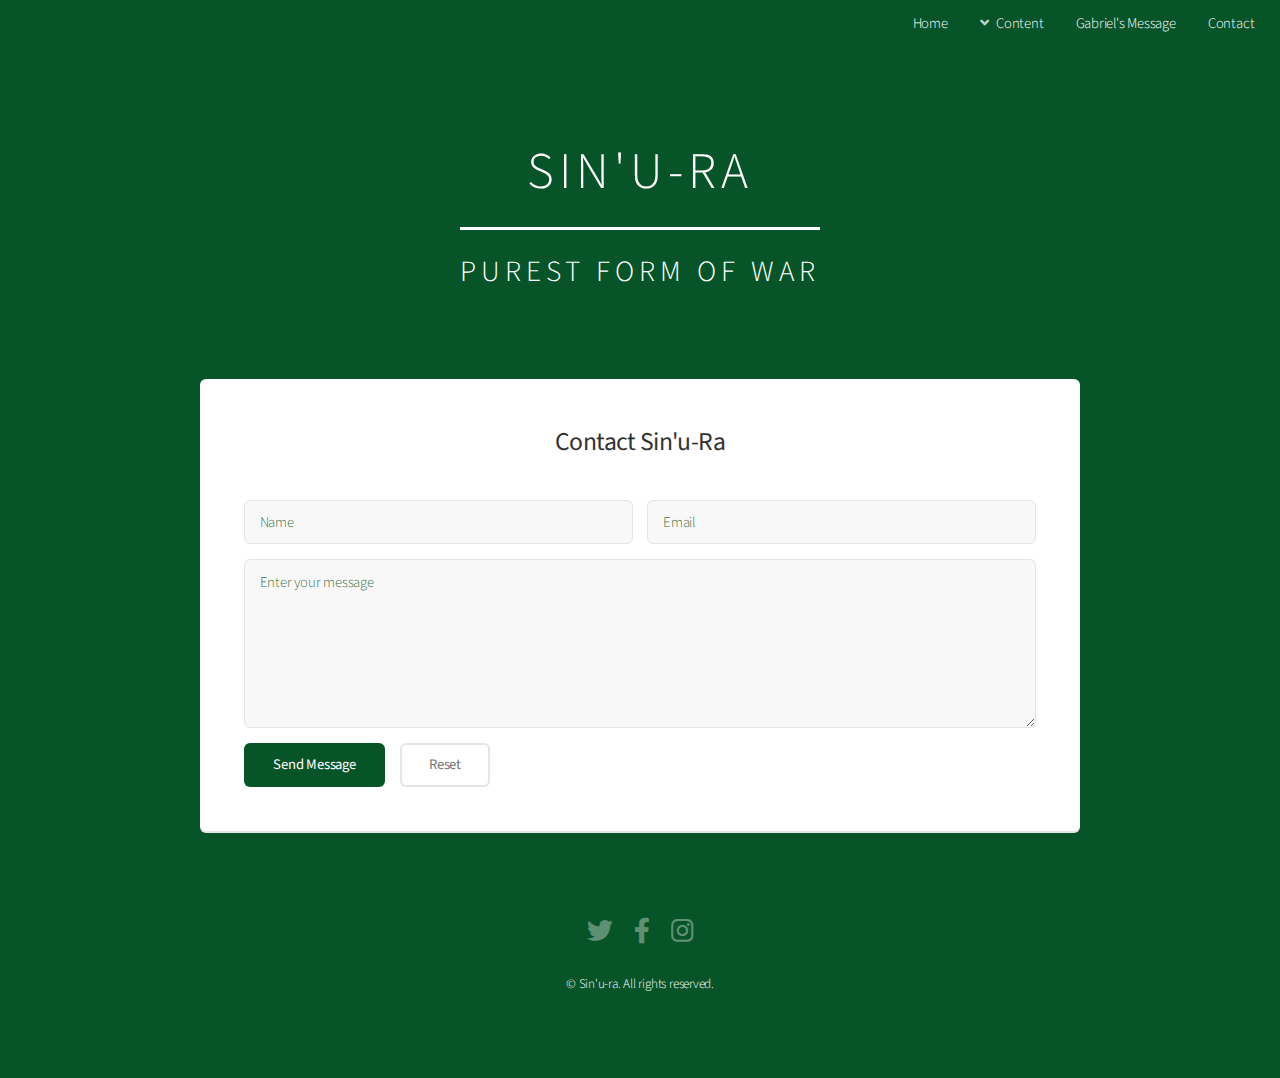
<file: contact.html>
<!DOCTYPE html>
<html lang="en">
  <head>
    <title>Sin'u-ra</title>
    <meta charset="utf-8" />
    <meta http-equiv="X-UA-Compatible" content="IE=edge" />
    <meta
      name="description"
      content="Learn more about Sin'U-Ra, the Rawest Form of the Modern Battlefield."
    />
    <meta
      name="keywords"
      content="Gabriel, Adler, Sin'U-Ra, hand-to-hand, combat, modern, battle, battlefield, training, testing, martial artist, strength, endurance, power, certification"
    />
    <meta
      name="viewport"
      content="width=device-width, initial-scale=1, user-scalable=no"
    />
    <link rel="stylesheet" href="assets/css/main.css" />
    <link rel="apple-touch-icon" sizes="180x180" href="/apple-touch-icon.png" />
    <link rel="icon" type="image/png" sizes="32x32" href="/favicon-32x32.png" />
    <link rel="icon" type="image/png" sizes="16x16" href="/favicon-16x16.png" />
    <link rel="manifest" href="/site.webmanifest" />
  </head>
  <body class="landing is-preload">
    <div id="page-wrapper">
      <!-- Header -->
      <header id="header" class="alt">
        <nav id="nav">
          <ul>
            <li><a href="https://www.sinura.info/index.html">Home</a></li>
            <li>
              <a href="#" class="icon solid fa-angle-down">Content</a>
              <ul>
                <li>
                  <a href="https://www.sinura.info/modern.html"
                    >Rawest Form of Modern Battlefield</a
                  >
                </li>
                <li>
                  <a href="https://www.sinura.info/battlefield.html"
                    >Battlefield Martial Artist</a
                  >
                </li>
                <li>
                  <a href="https://www.sinura.info/message.html#certification"
                    >TSAC-F Certification</a
                  >
                </li>
                <li>
                  <a href="https://www.sinura.info/message.html#testimonials"
                    >Testimonials</a
                  >
                </li>
                <li>
                  <a href="https://www.sinura.info/gallery.html">Gallery</a>
                </li>
              </ul>
            </li>
            <li>
              <a href="https://www.sinura.info/message.html"
                >Gabriel's Message</a
              >
            </li>
            <li><a href="https://www.sinura.info/contact.html">Contact</a></li>
          </ul>
        </nav>
      </header>

      <!-- Banner -->
      <section id="banner">
        <h2 class="brand">SIN'U-RA</h2>
        <p class="slogan">PUREST FORM OF WAR</p>
      </section>

      <!-- Main -->
      <section id="contact" class="container">
        <!-- Form -->
        <div class="row">
          <div class="col-12">
            <section class="box">
              <h3 class="formTitle"><strong>Contact Sin'u-Ra</strong></h3>
              <form name="Contact" method="post" data-netlify="true" action="#">
                <div class="row gtr-uniform gtr-50">
                  <div class="col-6 col-12-mobilep">
                    <input
                      type="text"
                      name="name"
                      id="name"
                      value=""
                      placeholder="Name"
                    />
                  </div>
                  <div class="col-6 col-12-mobilep">
                    <input
                      type="email"
                      name="email"
                      id="email"
                      value=""
                      placeholder="Email"
                    />
                  </div>
                  <div class="col-12">
                    <textarea
                      name="message"
                      id="messageText"
                      placeholder="Enter your message"
                      rows="6"
                    ></textarea>
                  </div>
                  <div class="col-12">
                    <ul class="actions">
                      <li><input type="submit" value="Send Message" /></li>
                      <li><input type="reset" value="Reset" class="alt" /></li>
                    </ul>
                  </div>
                </div>
              </form>
            </section>
          </div>
        </div>
      </section>

      <!-- Footer -->
      <footer id="footer">
        <ul class="icons">
          <li>
            <a
              href="#"
              class="icon brands fa-twitter"
              aria-label="Follow us on Twitter"
              ><span class="label">Twitter</span></a
            >
          </li>
          <li>
            <a
              href="#"
              class="icon brands fa-facebook-f"
              aria-label="Add us on Facebook"
              ><span class="label">Facebook</span></a
            >
          </li>
          <li>
            <a
              href="#"
              class="icon brands fa-instagram"
              aria-label="Follow us on Instagram"
              ><span class="label">Instagram</span></a
            >
          </li>
        </ul>
        <ul class="copyright">
          <li>&copy; Sin'u-ra. All rights reserved.</li>
        </ul>
      </footer>
    </div>

    <!-- Scripts -->
    <script src="assets/js/jquery.min.js"></script>
    <script src="assets/js/jquery.dropotron.min.js"></script>
    <script src="assets/js/jquery.scrollex.min.js"></script>
    <script src="assets/js/browser.min.js"></script>
    <script src="assets/js/breakpoints.min.js"></script>
    <script src="assets/js/util.js"></script>
    <script src="assets/js/main.js"></script>
  </body>
</html>
</file>
<file: assets/css/main.css>
@import url('fontawesome-all.min.css');
@import url('https://fonts.googleapis.com/css?family=Source+Sans+Pro:300,400,300italic,400italic');

html,
body,
div,
span,
applet,
object,
iframe,
h1,
h2,
h3,
h4,
h5,
h6,
p,
blockquote,
pre,
a,
abbr,
acronym,
address,
big,
cite,
code,
del,
dfn,
em,
img,
ins,
kbd,
q,
s,
samp,
small,
strike,
strong,
sub,
sup,
tt,
var,
b,
u,
i,
center,
dl,
dt,
dd,
ol,
ul,
li,
fieldset,
form,
label,
legend,
table,
caption,
tbody,
tfoot,
thead,
tr,
th,
td,
article,
aside,
canvas,
details,
embed,
figure,
figcaption,
footer,
header,
hgroup,
menu,
nav,
output,
ruby,
section,
summary,
time,
mark,
audio,
video {
  margin: 0;
  padding: 0;
  border: 0;
  font-size: 100%;
  font: inherit;
  vertical-align: baseline;
}

article,
aside,
details,
figcaption,
figure,
footer,
header,
hgroup,
menu,
nav,
section {
  display: block;
}

body {
  line-height: 1;
}

ol,
ul {
  list-style: none;
}

blockquote,
q {
  quotes: none;
}

blockquote:before,
blockquote:after,
q:before,
q:after {
  content: '';
  content: none;
}

table {
  border-collapse: collapse;
  border-spacing: 0;
}

body {
  -webkit-text-size-adjust: none;
}

mark {
  background-color: transparent;
  color: inherit;
}

input::-moz-focus-inner {
  border: 0;
  padding: 0;
}

input,
select,
textarea {
  -moz-appearance: none;
  -webkit-appearance: none;
  -ms-appearance: none;
  appearance: none;
}

/* Basic */

@-ms-viewport {
  width: device-width;
}

body {
  -ms-overflow-style: scrollbar;
}

@media screen and (max-width: 480px) {
  html,
  body {
    min-width: 320px;
  }
}

html {
  background-color: #085429;
  box-sizing: border-box;
}

*,
*:before,
*:after {
  box-sizing: inherit;
}

body {
  background: #f5f5f5;
}

body,
input,
select,
textarea {
  color: #777;
  font-family: 'Source Sans Pro', sans-serif;
  font-size: 16pt;
  font-weight: 300;
  line-height: 1.65em;
  letter-spacing: -0.015em;
}

a {
  -moz-transition: color 0.2s ease-in-out, border-bottom-color 0.2s ease-in-out;
  -webkit-transition: color 0.2s ease-in-out,
    border-bottom-color 0.2s ease-in-out;
  -ms-transition: color 0.2s ease-in-out, border-bottom-color 0.2s ease-in-out;
  transition: color 0.2s ease-in-out, border-bottom-color 0.2s ease-in-out;
  border-bottom: dotted 1px;
  color: #e89980;
  text-decoration: none;
}

a:hover {
  border-bottom-color: transparent;
}

strong,
b {
  color: #333;
  font-weight: 400;
}

em,
i {
  font-style: italic;
}

p {
  margin: 0 0 2em 0;
}

h1,
h2,
h3,
h4,
h5,
h6 {
  color: black;
  font-weight: 300;
  line-height: 1em;
  margin: 0 0 0.5em 0;
}

h1 a,
h2 a,
h3 a,
h4 a,
h5 a,
h6 a {
  color: inherit;
  text-decoration: none;
}

h2 {
  font-size: 2.25em;
  line-height: 1.5em;
  letter-spacing: -0.035em;
}

h3 {
  font-size: 1.75em;
  line-height: 1.5em;
  letter-spacing: -0.025em;
}

h4 {
  font-size: 1.1em;
  line-height: 1.5em;
  letter-spacing: 0;
}

h5 {
  font-size: 0.9em;
  line-height: 1.5em;
  letter-spacing: 0;
}

h6 {
  font-size: 0.7em;
  line-height: 1.5em;
  letter-spacing: 0;
}

sub {
  font-size: 0.8em;
  position: relative;
  top: 0.5em;
}

sup {
  font-size: 0.8em;
  position: relative;
  top: -0.5em;
}

hr {
  border: 0;
  border-bottom: solid 2px #e5e5e5;
  margin: 2em 0;
}

hr.major {
  margin: 3em 0;
}

blockquote {
  border-left: solid 4px #e5e5e5;
  font-style: italic;
  margin: 0 0 2em 0;
  padding: 0.5em 0 0.5em 2em;
}

pre {
  -webkit-overflow-scrolling: touch;
  background: #f8f8f8;
  border-radius: 6px;
  border: solid 1px #e5e5e5;
  font-family: monospace;
  font-size: 0.9em;
  line-height: 1.75em;
  margin: 0 0 2em 0;
  overflow-x: auto;
  padding: 1em 1.5em;
}

code {
  background: #f8f8f8;
  border-radius: 6px;
  border: solid 1px #e5e5e5;
  font-family: monospace;
  font-size: 0.9em;
  margin: 0 0.25em;
  padding: 0.25em 0.65em;
}

.align-left {
  text-align: left;
}

.align-center {
  text-align: center;
}

.align-right {
  text-align: right;
}

/* Row */

.row {
  display: flex;
  flex-wrap: wrap;
  box-sizing: border-box;
  align-items: stretch;
}

.row > * {
  box-sizing: border-box;
}

.row.gtr-uniform > * > :last-child {
  margin-bottom: 0;
}

.row.aln-left {
  justify-content: flex-start;
}

.row.aln-center {
  justify-content: center;
}

.row.aln-right {
  justify-content: flex-end;
}

.row.aln-top {
  align-items: flex-start;
}

.row.aln-middle {
  align-items: center;
}

.row.aln-bottom {
  align-items: flex-end;
}

.row > .imp {
  order: -1;
}

.row > .col-1 {
  width: 8.33333%;
}

.row > .off-1 {
  margin-left: 8.33333%;
}

.row > .col-2 {
  width: 16.66667%;
}

.row > .off-2 {
  margin-left: 16.66667%;
}

.row > .col-3 {
  width: 25%;
}

.row > .off-3 {
  margin-left: 25%;
}

.row > .col-4 {
  width: 33.33333%;
}

.row > .off-4 {
  margin-left: 33.33333%;
}

.row > .col-5 {
  width: 41.66667%;
}

.row > .off-5 {
  margin-left: 41.66667%;
}

.row > .col-6 {
  width: 50%;
}

.row > .off-6 {
  margin-left: 50%;
}

.row > .col-7 {
  width: 58.33333%;
}

.row > .off-7 {
  margin-left: 58.33333%;
}

.row > .col-8 {
  width: 66.66667%;
}

.row > .off-8 {
  margin-left: 66.66667%;
}

.row > .col-9 {
  width: 75%;
}

.row > .off-9 {
  margin-left: 75%;
}

.row > .col-10 {
  width: 83.33333%;
}

.row > .off-10 {
  margin-left: 83.33333%;
}

.row > .col-11 {
  width: 91.66667%;
}

.row > .off-11 {
  margin-left: 91.66667%;
}

.row > .col-12 {
  width: 100%;
}

.row > .off-12 {
  margin-left: 100%;
}

.row.gtr-0 {
  margin-top: 0;
  margin-left: 0em;
}

.row.gtr-0 > * {
  padding: 0 0 0 0em;
}

.row.gtr-0.gtr-uniform {
  margin-top: 0em;
}

.row.gtr-0.gtr-uniform > * {
  padding-top: 0em;
}

.row.gtr-25 {
  margin-top: 0;
  margin-left: -0.5em;
}

.row.gtr-25 > * {
  padding: 0 0 0 0.5em;
}

.row.gtr-25.gtr-uniform {
  margin-top: -0.5em;
}

.row.gtr-25.gtr-uniform > * {
  padding-top: 0.5em;
}

.row.gtr-50 {
  margin-top: 0;
  margin-left: -1em;
}

.row.gtr-50 > * {
  padding: 0 0 0 1em;
}

.row.gtr-50.gtr-uniform {
  margin-top: -1em;
}

.row.gtr-50.gtr-uniform > * {
  padding-top: 1em;
}

.row {
  margin-top: 0;
  margin-left: -2em;
}

.row > * {
  padding: 0 0 0 2em;
}

.row.gtr-uniform {
  margin-top: -2em;
}

.row.gtr-uniform > * {
  padding-top: 2em;
}

.row.gtr-150 {
  margin-top: 0;
  margin-left: -3em;
}

.row.gtr-150 > * {
  padding: 0 0 0 3em;
}

.row.gtr-150.gtr-uniform {
  margin-top: -3em;
}

.row.gtr-150.gtr-uniform > * {
  padding-top: 3em;
}

.row.gtr-200 {
  margin-top: 0;
  margin-left: -4em;
}

.row.gtr-200 > * {
  padding: 0 0 0 4em;
}

.row.gtr-200.gtr-uniform {
  margin-top: -4em;
}

.row.gtr-200.gtr-uniform > * {
  padding-top: 4em;
}

.videoInsert {
  max-width: 100%;
  min-height: 100%;
  width: auto;
  height: auto;
  padding: 0 3em;
  margin: -3em 0 0 0;
  background-size: cover;
  overflow: hidden;
}

@media screen and (max-width: 1680px) {
  .row {
    display: flex;
    flex-wrap: wrap;
    box-sizing: border-box;
    align-items: stretch;
  }

  .row > * {
    box-sizing: border-box;
  }

  .row.gtr-uniform > * > :last-child {
    margin-bottom: 0;
  }

  .row.aln-left {
    justify-content: flex-start;
  }

  .row.aln-center {
    justify-content: center;
  }

  .row.aln-right {
    justify-content: flex-end;
  }

  .row.aln-top {
    align-items: flex-start;
  }

  .row.aln-middle {
    align-items: center;
  }

  .row.aln-bottom {
    align-items: flex-end;
  }

  .row > .imp-wide {
    order: -1;
  }

  .row > .col-1-wide {
    width: 8.33333%;
  }

  .row > .off-1-wide {
    margin-left: 8.33333%;
  }

  .row > .col-2-wide {
    width: 16.66667%;
  }

  .row > .off-2-wide {
    margin-left: 16.66667%;
  }

  .row > .col-3-wide {
    width: 25%;
  }

  .row > .off-3-wide {
    margin-left: 25%;
  }

  .row > .col-4-wide {
    width: 33.33333%;
  }

  .row > .off-4-wide {
    margin-left: 33.33333%;
  }

  .row > .col-5-wide {
    width: 41.66667%;
  }

  .row > .off-5-wide {
    margin-left: 41.66667%;
  }

  .row > .col-6-wide {
    width: 50%;
  }

  .row > .off-6-wide {
    margin-left: 50%;
  }

  .row > .col-7-wide {
    width: 58.33333%;
  }

  .row > .off-7-wide {
    margin-left: 58.33333%;
  }

  .row > .col-8-wide {
    width: 66.66667%;
  }

  .row > .off-8-wide {
    margin-left: 66.66667%;
  }

  .row > .col-9-wide {
    width: 75%;
  }

  .row > .off-9-wide {
    margin-left: 75%;
  }

  .row > .col-10-wide {
    width: 83.33333%;
  }

  .row > .off-10-wide {
    margin-left: 83.33333%;
  }

  .row > .col-11-wide {
    width: 91.66667%;
  }

  .row > .off-11-wide {
    margin-left: 91.66667%;
  }

  .row > .col-12-wide {
    width: 100%;
  }

  .row > .off-12-wide {
    margin-left: 100%;
  }

  .row.gtr-0 {
    margin-top: 0;
    margin-left: 0em;
  }

  .row.gtr-0 > * {
    padding: 0 0 0 0em;
  }

  .row.gtr-0.gtr-uniform {
    margin-top: 0em;
  }

  .row.gtr-0.gtr-uniform > * {
    padding-top: 0em;
  }

  .row.gtr-25 {
    margin-top: 0;
    margin-left: -0.5em;
  }

  .row.gtr-25 > * {
    padding: 0 0 0 0.5em;
  }

  .row.gtr-25.gtr-uniform {
    margin-top: -0.5em;
  }

  .row.gtr-25.gtr-uniform > * {
    padding-top: 0.5em;
  }

  .row.gtr-50 {
    margin-top: 0;
    margin-left: -1em;
  }

  .row.gtr-50 > * {
    padding: 0 0 0 1em;
  }

  .row.gtr-50.gtr-uniform {
    margin-top: -1em;
  }

  .row.gtr-50.gtr-uniform > * {
    padding-top: 1em;
  }

  .row {
    margin-top: 0;
    margin-left: -2em;
  }

  .row > * {
    padding: 0 0 0 2em;
  }

  .row.gtr-uniform {
    margin-top: -2em;
  }

  .row.gtr-uniform > * {
    padding-top: 2em;
  }

  .row.gtr-150 {
    margin-top: 0;
    margin-left: -3em;
  }

  .row.gtr-150 > * {
    padding: 0 0 0 3em;
  }

  .row.gtr-150.gtr-uniform {
    margin-top: -3em;
  }

  .row.gtr-150.gtr-uniform > * {
    padding-top: 3em;
  }

  .row.gtr-200 {
    margin-top: 0;
    margin-left: -4em;
  }

  .row.gtr-200 > * {
    padding: 0 0 0 4em;
  }

  .row.gtr-200.gtr-uniform {
    margin-top: -4em;
  }

  .row.gtr-200.gtr-uniform > * {
    padding-top: 4em;
  }
}

@media screen and (max-width: 1280px) {
  .row {
    display: flex;
    flex-wrap: wrap;
    box-sizing: border-box;
    align-items: stretch;
  }

  .row > * {
    box-sizing: border-box;
  }

  .row.gtr-uniform > * > :last-child {
    margin-bottom: 0;
  }

  .row.aln-left {
    justify-content: flex-start;
  }

  .row.aln-center {
    justify-content: center;
  }

  .row.aln-right {
    justify-content: flex-end;
  }

  .row.aln-top {
    align-items: flex-start;
  }

  .row.aln-middle {
    align-items: center;
  }

  .row.aln-bottom {
    align-items: flex-end;
  }

  .row > .imp-normal {
    order: -1;
  }

  .row > .col-1-normal {
    width: 8.33333%;
  }

  .row > .off-1-normal {
    margin-left: 8.33333%;
  }

  .row > .col-2-normal {
    width: 16.66667%;
  }

  .row > .off-2-normal {
    margin-left: 16.66667%;
  }

  .row > .col-3-normal {
    width: 25%;
  }

  .row > .off-3-normal {
    margin-left: 25%;
  }

  .row > .col-4-normal {
    width: 33.33333%;
  }

  .row > .off-4-normal {
    margin-left: 33.33333%;
  }

  .row > .col-5-normal {
    width: 41.66667%;
  }

  .row > .off-5-normal {
    margin-left: 41.66667%;
  }

  .row > .col-6-normal {
    width: 50%;
  }

  .row > .off-6-normal {
    margin-left: 50%;
  }

  .row > .col-7-normal {
    width: 58.33333%;
  }

  .row > .off-7-normal {
    margin-left: 58.33333%;
  }

  .row > .col-8-normal {
    width: 66.66667%;
  }

  .row > .off-8-normal {
    margin-left: 66.66667%;
  }

  .row > .col-9-normal {
    width: 75%;
  }

  .row > .off-9-normal {
    margin-left: 75%;
  }

  .row > .col-10-normal {
    width: 83.33333%;
  }

  .row > .off-10-normal {
    margin-left: 83.33333%;
  }

  .row > .col-11-normal {
    width: 91.66667%;
  }

  .row > .off-11-normal {
    margin-left: 91.66667%;
  }

  .row > .col-12-normal {
    width: 100%;
  }

  .row > .off-12-normal {
    margin-left: 100%;
  }

  .row.gtr-0 {
    margin-top: 0;
    margin-left: 0em;
  }

  .row.gtr-0 > * {
    padding: 0 0 0 0em;
  }

  .row.gtr-0.gtr-uniform {
    margin-top: 0em;
  }

  .row.gtr-0.gtr-uniform > * {
    padding-top: 0em;
  }

  .row.gtr-25 {
    margin-top: 0;
    margin-left: -0.5em;
  }

  .row.gtr-25 > * {
    padding: 0 0 0 0.5em;
  }

  .row.gtr-25.gtr-uniform {
    margin-top: -0.5em;
  }

  .row.gtr-25.gtr-uniform > * {
    padding-top: 0.5em;
  }

  .row.gtr-50 {
    margin-top: 0;
    margin-left: -1em;
  }

  .row.gtr-50 > * {
    padding: 0 0 0 1em;
  }

  .row.gtr-50.gtr-uniform {
    margin-top: -1em;
  }

  .row.gtr-50.gtr-uniform > * {
    padding-top: 1em;
  }

  .row {
    margin-top: 0;
    margin-left: -2em;
  }

  .row > * {
    padding: 0 0 0 2em;
  }

  .row.gtr-uniform {
    margin-top: -2em;
  }

  .row.gtr-uniform > * {
    padding-top: 2em;
  }

  .row.gtr-150 {
    margin-top: 0;
    margin-left: -3em;
  }

  .row.gtr-150 > * {
    padding: 0 0 0 3em;
  }

  .row.gtr-150.gtr-uniform {
    margin-top: -3em;
  }

  .row.gtr-150.gtr-uniform > * {
    padding-top: 3em;
  }

  .row.gtr-200 {
    margin-top: 0;
    margin-left: -4em;
  }

  .row.gtr-200 > * {
    padding: 0 0 0 4em;
  }

  .row.gtr-200.gtr-uniform {
    margin-top: -4em;
  }

  .row.gtr-200.gtr-uniform > * {
    padding-top: 4em;
  }
}

@media screen and (max-width: 980px) {
  .row {
    display: flex;
    flex-wrap: wrap;
    box-sizing: border-box;
    align-items: stretch;
  }

  .row > * {
    box-sizing: border-box;
  }

  .row.gtr-uniform > * > :last-child {
    margin-bottom: 0;
  }

  .row.aln-left {
    justify-content: flex-start;
  }

  .row.aln-center {
    justify-content: center;
  }

  .row.aln-right {
    justify-content: flex-end;
  }

  .row.aln-top {
    align-items: flex-start;
  }

  .row.aln-middle {
    align-items: center;
  }

  .row.aln-bottom {
    align-items: flex-end;
  }

  .row > .imp-narrow {
    order: -1;
  }

  .row > .col-1-narrow {
    width: 8.33333%;
  }

  .row > .off-1-narrow {
    margin-left: 8.33333%;
  }

  .row > .col-2-narrow {
    width: 16.66667%;
  }

  .row > .off-2-narrow {
    margin-left: 16.66667%;
  }

  .row > .col-3-narrow {
    width: 25%;
  }

  .row > .off-3-narrow {
    margin-left: 25%;
  }

  .row > .col-4-narrow {
    width: 33.33333%;
  }

  .row > .off-4-narrow {
    margin-left: 33.33333%;
  }

  .row > .col-5-narrow {
    width: 41.66667%;
  }

  .row > .off-5-narrow {
    margin-left: 41.66667%;
  }

  .row > .col-6-narrow {
    width: 50%;
  }

  .row > .off-6-narrow {
    margin-left: 50%;
  }

  .row > .col-7-narrow {
    width: 58.33333%;
  }

  .row > .off-7-narrow {
    margin-left: 58.33333%;
  }

  .row > .col-8-narrow {
    width: 66.66667%;
  }

  .row > .off-8-narrow {
    margin-left: 66.66667%;
  }

  .row > .col-9-narrow {
    width: 75%;
  }

  .row > .off-9-narrow {
    margin-left: 75%;
  }

  .row > .col-10-narrow {
    width: 83.33333%;
  }

  .row > .off-10-narrow {
    margin-left: 83.33333%;
  }

  .row > .col-11-narrow {
    width: 91.66667%;
  }

  .row > .off-11-narrow {
    margin-left: 91.66667%;
  }

  .row > .col-12-narrow {
    width: 100%;
  }

  .row > .off-12-narrow {
    margin-left: 100%;
  }

  .row.gtr-0 {
    margin-top: 0;
    margin-left: 0em;
  }

  .row.gtr-0 > * {
    padding: 0 0 0 0em;
  }

  .row.gtr-0.gtr-uniform {
    margin-top: 0em;
  }

  .row.gtr-0.gtr-uniform > * {
    padding-top: 0em;
  }

  .row.gtr-25 {
    margin-top: 0;
    margin-left: -0.5em;
  }

  .row.gtr-25 > * {
    padding: 0 0 0 0.5em;
  }

  .row.gtr-25.gtr-uniform {
    margin-top: -0.5em;
  }

  .row.gtr-25.gtr-uniform > * {
    padding-top: 0.5em;
  }

  .row.gtr-50 {
    margin-top: 0;
    margin-left: -1em;
  }

  .row.gtr-50 > * {
    padding: 0 0 0 1em;
  }

  .row.gtr-50.gtr-uniform {
    margin-top: -1em;
  }

  .row.gtr-50.gtr-uniform > * {
    padding-top: 1em;
  }

  .row {
    margin-top: 0;
    margin-left: -2em;
  }

  .row > * {
    padding: 0 0 0 2em;
  }

  .row.gtr-uniform {
    margin-top: -2em;
  }

  .row.gtr-uniform > * {
    padding-top: 2em;
  }

  .row.gtr-150 {
    margin-top: 0;
    margin-left: -3em;
  }

  .row.gtr-150 > * {
    padding: 0 0 0 3em;
  }

  .row.gtr-150.gtr-uniform {
    margin-top: -3em;
  }

  .row.gtr-150.gtr-uniform > * {
    padding-top: 3em;
  }

  .row.gtr-200 {
    margin-top: 0;
    margin-left: -4em;
  }

  .row.gtr-200 > * {
    padding: 0 0 0 4em;
  }

  .row.gtr-200.gtr-uniform {
    margin-top: -4em;
  }

  .row.gtr-200.gtr-uniform > * {
    padding-top: 4em;
  }
}

@media screen and (max-width: 840px) {
  .row {
    display: flex;
    flex-wrap: wrap;
    box-sizing: border-box;
    align-items: stretch;
  }

  .row > * {
    box-sizing: border-box;
  }

  .row.gtr-uniform > * > :last-child {
    margin-bottom: 0;
  }

  .row.aln-left {
    justify-content: flex-start;
  }

  .row.aln-center {
    justify-content: center;
  }

  .row.aln-right {
    justify-content: flex-end;
  }

  .row.aln-top {
    align-items: flex-start;
  }

  .row.aln-middle {
    align-items: center;
  }

  .row.aln-bottom {
    align-items: flex-end;
  }

  .row > .imp-narrower {
    order: -1;
  }

  .row > .col-1-narrower {
    width: 8.33333%;
  }

  .row > .off-1-narrower {
    margin-left: 8.33333%;
  }

  .row > .col-2-narrower {
    width: 16.66667%;
  }

  .row > .off-2-narrower {
    margin-left: 16.66667%;
  }

  .row > .col-3-narrower {
    width: 25%;
  }

  .row > .off-3-narrower {
    margin-left: 25%;
  }

  .row > .col-4-narrower {
    width: 33.33333%;
  }

  .row > .off-4-narrower {
    margin-left: 33.33333%;
  }

  .row > .col-5-narrower {
    width: 41.66667%;
  }

  .row > .off-5-narrower {
    margin-left: 41.66667%;
  }

  .row > .col-6-narrower {
    width: 50%;
  }

  .row > .off-6-narrower {
    margin-left: 50%;
  }

  .row > .col-7-narrower {
    width: 58.33333%;
  }

  .row > .off-7-narrower {
    margin-left: 58.33333%;
  }

  .row > .col-8-narrower {
    width: 66.66667%;
  }

  .row > .off-8-narrower {
    margin-left: 66.66667%;
  }

  .row > .col-9-narrower {
    width: 75%;
  }

  .row > .off-9-narrower {
    margin-left: 75%;
  }

  .row > .col-10-narrower {
    width: 83.33333%;
  }

  .row > .off-10-narrower {
    margin-left: 83.33333%;
  }

  .row > .col-11-narrower {
    width: 91.66667%;
  }

  .row > .off-11-narrower {
    margin-left: 91.66667%;
  }

  .row > .col-12-narrower {
    width: 100%;
  }

  .row > .off-12-narrower {
    margin-left: 100%;
  }

  .row.gtr-0 {
    margin-top: 0;
    margin-left: 0em;
  }

  .row.gtr-0 > * {
    padding: 0 0 0 0em;
  }

  .row.gtr-0.gtr-uniform {
    margin-top: 0em;
  }

  .row.gtr-0.gtr-uniform > * {
    padding-top: 0em;
  }

  .row.gtr-25 {
    margin-top: 0;
    margin-left: -0.5em;
  }

  .row.gtr-25 > * {
    padding: 0 0 0 0.5em;
  }

  .row.gtr-25.gtr-uniform {
    margin-top: -0.5em;
  }

  .row.gtr-25.gtr-uniform > * {
    padding-top: 0.5em;
  }

  .row.gtr-50 {
    margin-top: 0;
    margin-left: -1em;
  }

  .row.gtr-50 > * {
    padding: 0 0 0 1em;
  }

  .row.gtr-50.gtr-uniform {
    margin-top: -1em;
  }

  .row.gtr-50.gtr-uniform > * {
    padding-top: 1em;
  }

  .row {
    margin-top: 0;
    margin-left: -2em;
  }

  .row > * {
    padding: 0 0 0 2em;
  }

  .row.gtr-uniform {
    margin-top: -2em;
  }

  .row.gtr-uniform > * {
    padding-top: 2em;
  }

  .row.gtr-150 {
    margin-top: 0;
    margin-left: -3em;
  }

  .row.gtr-150 > * {
    padding: 0 0 0 3em;
  }

  .row.gtr-150.gtr-uniform {
    margin-top: -3em;
  }

  .row.gtr-150.gtr-uniform > * {
    padding-top: 3em;
  }

  .row.gtr-200 {
    margin-top: 0;
    margin-left: -4em;
  }

  .row.gtr-200 > * {
    padding: 0 0 0 4em;
  }

  .row.gtr-200.gtr-uniform {
    margin-top: -4em;
  }

  .row.gtr-200.gtr-uniform > * {
    padding-top: 4em;
  }
}

@media screen and (max-width: 736px) {
  .videoInsert {
    padding: 0 2.5em;
  }

  .row {
    display: flex;
    flex-wrap: wrap;
    box-sizing: border-box;
    align-items: stretch;
  }

  .row > * {
    box-sizing: border-box;
  }

  .row.gtr-uniform > * > :last-child {
    margin-bottom: 0;
  }

  .row.aln-left {
    justify-content: flex-start;
  }

  .row.aln-center {
    justify-content: center;
  }

  .row.aln-right {
    justify-content: flex-end;
  }

  .row.aln-top {
    align-items: flex-start;
  }

  .row.aln-middle {
    align-items: center;
  }

  .row.aln-bottom {
    align-items: flex-end;
  }

  .row > .imp-mobile {
    order: -1;
  }

  .row > .col-1-mobile {
    width: 8.33333%;
  }

  .row > .off-1-mobile {
    margin-left: 8.33333%;
  }

  .row > .col-2-mobile {
    width: 16.66667%;
  }

  .row > .off-2-mobile {
    margin-left: 16.66667%;
  }

  .row > .col-3-mobile {
    width: 25%;
  }

  .row > .off-3-mobile {
    margin-left: 25%;
  }

  .row > .col-4-mobile {
    width: 33.33333%;
  }

  .row > .off-4-mobile {
    margin-left: 33.33333%;
  }

  .row > .col-5-mobile {
    width: 41.66667%;
  }

  .row > .off-5-mobile {
    margin-left: 41.66667%;
  }

  .row > .col-6-mobile {
    width: 50%;
  }

  .row > .off-6-mobile {
    margin-left: 50%;
  }

  .row > .col-7-mobile {
    width: 58.33333%;
  }

  .row > .off-7-mobile {
    margin-left: 58.33333%;
  }

  .row > .col-8-mobile {
    width: 66.66667%;
  }

  .row > .off-8-mobile {
    margin-left: 66.66667%;
  }

  .row > .col-9-mobile {
    width: 75%;
  }

  .row > .off-9-mobile {
    margin-left: 75%;
  }

  .row > .col-10-mobile {
    width: 83.33333%;
  }

  .row > .off-10-mobile {
    margin-left: 83.33333%;
  }

  .row > .col-11-mobile {
    width: 91.66667%;
  }

  .row > .off-11-mobile {
    margin-left: 91.66667%;
  }

  .row > .col-12-mobile {
    width: 100%;
  }

  .row > .off-12-mobile {
    margin-left: 100%;
  }

  .row.gtr-0 {
    margin-top: 0;
    margin-left: 0em;
  }

  .row.gtr-0 > * {
    padding: 0 0 0 0em;
  }

  .row.gtr-0.gtr-uniform {
    margin-top: 0em;
  }

  .row.gtr-0.gtr-uniform > * {
    padding-top: 0em;
  }

  .row.gtr-25 {
    margin-top: 0;
    margin-left: -0.5em;
  }

  .row.gtr-25 > * {
    padding: 0 0 0 0.5em;
  }

  .row.gtr-25.gtr-uniform {
    margin-top: -0.5em;
  }

  .row.gtr-25.gtr-uniform > * {
    padding-top: 0.5em;
  }

  .row.gtr-50 {
    margin-top: 0;
    margin-left: -1em;
  }

  .row.gtr-50 > * {
    padding: 0 0 0 1em;
  }

  .row.gtr-50.gtr-uniform {
    margin-top: -1em;
  }

  .row.gtr-50.gtr-uniform > * {
    padding-top: 1em;
  }

  .row {
    margin-top: 0;
    margin-left: -2em;
  }

  .row > * {
    padding: 0 0 0 2em;
  }

  .row.gtr-uniform {
    margin-top: -2em;
  }

  .row.gtr-uniform > * {
    padding-top: 2em;
  }

  .row.gtr-150 {
    margin-top: 0;
    margin-left: -3em;
  }

  .row.gtr-150 > * {
    padding: 0 0 0 3em;
  }

  .row.gtr-150.gtr-uniform {
    margin-top: -3em;
  }

  .row.gtr-150.gtr-uniform > * {
    padding-top: 3em;
  }

  .row.gtr-200 {
    margin-top: 0;
    margin-left: -4em;
  }

  .row.gtr-200 > * {
    padding: 0 0 0 4em;
  }

  .row.gtr-200.gtr-uniform {
    margin-top: -4em;
  }

  .row.gtr-200.gtr-uniform > * {
    padding-top: 4em;
  }
}

@media screen and (max-width: 480px) {
  .videoInsert {
    padding: 0 1.5em;
  }

  .row {
    display: flex;
    flex-wrap: wrap;
    box-sizing: border-box;
    align-items: stretch;
  }

  .row > * {
    box-sizing: border-box;
  }

  .row.gtr-uniform > * > :last-child {
    margin-bottom: 0;
  }

  .row.aln-left {
    justify-content: flex-start;
  }

  .row.aln-center {
    justify-content: center;
  }

  .row.aln-right {
    justify-content: flex-end;
  }

  .row.aln-top {
    align-items: flex-start;
  }

  .row.aln-middle {
    align-items: center;
  }

  .row.aln-bottom {
    align-items: flex-end;
  }

  .row > .imp-mobilep {
    order: -1;
  }

  .row > .col-1-mobilep {
    width: 8.33333%;
  }

  .row > .off-1-mobilep {
    margin-left: 8.33333%;
  }

  .row > .col-2-mobilep {
    width: 16.66667%;
  }

  .row > .off-2-mobilep {
    margin-left: 16.66667%;
  }

  .row > .col-3-mobilep {
    width: 25%;
  }

  .row > .off-3-mobilep {
    margin-left: 25%;
  }

  .row > .col-4-mobilep {
    width: 33.33333%;
  }

  .row > .off-4-mobilep {
    margin-left: 33.33333%;
  }

  .row > .col-5-mobilep {
    width: 41.66667%;
  }

  .row > .off-5-mobilep {
    margin-left: 41.66667%;
  }

  .row > .col-6-mobilep {
    width: 50%;
  }

  .row > .off-6-mobilep {
    margin-left: 50%;
  }

  .row > .col-7-mobilep {
    width: 58.33333%;
  }

  .row > .off-7-mobilep {
    margin-left: 58.33333%;
  }

  .row > .col-8-mobilep {
    width: 66.66667%;
  }

  .row > .off-8-mobilep {
    margin-left: 66.66667%;
  }

  .row > .col-9-mobilep {
    width: 75%;
  }

  .row > .off-9-mobilep {
    margin-left: 75%;
  }

  .row > .col-10-mobilep {
    width: 83.33333%;
  }

  .row > .off-10-mobilep {
    margin-left: 83.33333%;
  }

  .row > .col-11-mobilep {
    width: 91.66667%;
  }

  .row > .off-11-mobilep {
    margin-left: 91.66667%;
  }

  .row > .col-12-mobilep {
    width: 100%;
  }

  .row > .off-12-mobilep {
    margin-left: 100%;
  }

  .row.gtr-0 {
    margin-top: 0;
    margin-left: 0em;
  }

  .row.gtr-0 > * {
    padding: 0 0 0 0em;
  }

  .row.gtr-0.gtr-uniform {
    margin-top: 0em;
  }

  .row.gtr-0.gtr-uniform > * {
    padding-top: 0em;
  }

  .row.gtr-25 {
    margin-top: 0;
    margin-left: -0.5em;
  }

  .row.gtr-25 > * {
    padding: 0 0 0 0.5em;
  }

  .row.gtr-25.gtr-uniform {
    margin-top: -0.5em;
  }

  .row.gtr-25.gtr-uniform > * {
    padding-top: 0.5em;
  }

  .row.gtr-50 {
    margin-top: 0;
    margin-left: -1em;
  }

  .row.gtr-50 > * {
    padding: 0 0 0 1em;
  }

  .row.gtr-50.gtr-uniform {
    margin-top: -1em;
  }

  .row.gtr-50.gtr-uniform > * {
    padding-top: 1em;
  }

  .row {
    margin-top: 0;
    margin-left: -2em;
  }

  .row > * {
    padding: 0 0 0 2em;
  }

  .row.gtr-uniform {
    margin-top: -2em;
  }

  .row.gtr-uniform > * {
    padding-top: 2em;
  }

  .row.gtr-150 {
    margin-top: 0;
    margin-left: -3em;
  }

  .row.gtr-150 > * {
    padding: 0 0 0 3em;
  }

  .row.gtr-150.gtr-uniform {
    margin-top: -3em;
  }

  .row.gtr-150.gtr-uniform > * {
    padding-top: 3em;
  }

  .row.gtr-200 {
    margin-top: 0;
    margin-left: -4em;
  }

  .row.gtr-200 > * {
    padding: 0 0 0 4em;
  }

  .row.gtr-200.gtr-uniform {
    margin-top: -4em;
  }

  .row.gtr-200.gtr-uniform > * {
    padding-top: 4em;
  }
}

/* Container */

.container {
  margin: 0 auto;
  max-width: calc(100% - 5em);
  width: 60em;
}

.container.xsmall {
  width: 15em;
}

.container.small {
  width: 30em;
}

.container.medium {
  width: 45em;
}

.container.large {
  width: 75em;
}

.container.xlarge {
  width: 90em;
}

.container.max {
  width: 100%;
}

@media screen and (max-width: 840px) {
  .container {
    width: 100% !important;
  }
}

@media screen and (max-width: 736px) {
  .container {
    max-width: 100%;
  }
}

/* Section/Article */

section.special,
article.special {
  text-align: center;
}

header p {
  color: #999;
  position: relative;
  margin: 0 0 1.5em 0;
  font-style: italic;
}

header h2 + p {
  font-size: 1.1em;
  margin-top: -1em;
  line-height: 1.5em;
}

header h3 + p {
  font-size: 1.1em;
  margin-top: -0.85em;
  line-height: 1.5em;
}

header h4 + p,
header h5 + p,
header h6 + p {
  font-size: 1.1em;
  margin-top: -0.5em;
  line-height: 1.5em;
}

header.major {
  padding: 1em 0;
  text-align: center;
}

header.major h2 {
  margin: 0;
}

header.major p {
  display: inline-block;
  /* border-top: solid 2px #e5e5e5; */
  color: black;
  margin: 1.5em 0 0 0;
  /* padding: 1.5em 0 0 0; */
  font-style: normal;
  text-align: left;
}

/* Form */

form {
  margin: 0 0 2em 0;
}

label {
  color: #646464;
  display: block;
  font-size: 0.9em;
  font-weight: 300;
  margin: 0 0 1em 0;
}

input[type='text'],
input[type='password'],
input[type='email'],
select,
textarea {
  -moz-appearance: none;
  -webkit-appearance: none;
  -ms-appearance: none;
  appearance: none;
  background-color: #f8f8f8;
  border-radius: 6px;
  border: solid 1px #e5e5e5;
  color: inherit;
  display: block;
  outline: 0;
  padding: 0 1em;
  text-decoration: none;
  width: 100%;
}

input[type='text']:invalid,
input[type='password']:invalid,
input[type='email']:invalid,
select:invalid,
textarea:invalid {
  box-shadow: none;
}

input[type='text']:focus,
input[type='password']:focus,
input[type='email']:focus,
select:focus,
textarea:focus {
  border-color: #e89980;
  box-shadow: 0 0 0 2px #e89980;
}

select {
  background-image: url("data:image/svg+xml;charset=utf8,%3Csvg xmlns='http://www.w3.org/2000/svg' width='40' height='40' preserveAspectRatio='none' viewBox='0 0 40 40'%3E%3Cpath d='M9.4,12.3l10.4,10.4l10.4-10.4c0.2-0.2,0.5-0.4,0.9-0.4c0.3,0,0.6,0.1,0.9,0.4l3.3,3.3c0.2,0.2,0.4,0.5,0.4,0.9 c0,0.4-0.1,0.6-0.4,0.9L20.7,31.9c-0.2,0.2-0.5,0.4-0.9,0.4c-0.3,0-0.6-0.1-0.9-0.4L4.3,17.3c-0.2-0.2-0.4-0.5-0.4-0.9 c0-0.4,0.1-0.6,0.4-0.9l3.3-3.3c0.2-0.2,0.5-0.4,0.9-0.4S9.1,12.1,9.4,12.3z' fill='%23e5e5e5' /%3E%3C/svg%3E");
  background-size: 1.25em;
  background-repeat: no-repeat;
  background-position: calc(100% - 1em) center;
  height: 3em;
  padding-right: 3em;
  text-overflow: ellipsis;
}

select option {
  color: #777;
  background-color: #f5f5f5;
}

select:focus::-ms-value {
  background-color: transparent;
}

select::-ms-expand {
  display: none;
}

input[type='text'],
input[type='password'],
input[type='email'],
select {
  height: 3em;
}

textarea {
  padding: 0.75em 1em;
}

input[type='checkbox'],
input[type='radio'] {
  -moz-appearance: none;
  -webkit-appearance: none;
  -ms-appearance: none;
  appearance: none;
  display: block;
  float: left;
  margin-right: -2em;
  opacity: 0;
  width: 1em;
  z-index: -1;
}

input[type='checkbox'] + label,
input[type='radio'] + label {
  text-decoration: none;
  color: #777;
  cursor: pointer;
  display: inline-block;
  font-size: 1em;
  font-weight: 300;
  padding-left: 2.55em;
  padding-right: 0.75em;
  position: relative;
}

input[type='checkbox'] + label:before,
input[type='radio'] + label:before {
  -moz-osx-font-smoothing: grayscale;
  -webkit-font-smoothing: antialiased;
  display: inline-block;
  font-style: normal;
  font-variant: normal;
  text-rendering: auto;
  line-height: 1;
  text-transform: none !important;
  font-family: 'Font Awesome 5 Free';
  font-weight: 900;
}

input[type='checkbox'] + label:before,
input[type='radio'] + label:before {
  background: #f8f8f8;
  border-radius: 6px;
  border: solid 1px #e5e5e5;
  content: '';
  display: inline-block;
  font-size: 0.8em;
  height: 2.25em;
  left: 0;
  line-height: 2.25em;
  position: absolute;
  text-align: center;
  top: 0;
  width: 2.25em;
}

input[type='checkbox']:checked + label:before,
input[type='radio']:checked + label:before {
  background: #666;
  border-color: #666;
  color: #ffffff;
  content: '\f00c';
}

input[type='checkbox']:focus + label:before,
input[type='radio']:focus + label:before {
  border-color: #e89980;
  box-shadow: 0 0 0 1px #e89980;
}

input[type='checkbox'] + label:before {
  border-radius: 6px;
}

input[type='radio'] + label:before {
  border-radius: 100%;
}

::-webkit-input-placeholder {
  color: rgba(8, 84, 41, 0.85) !important;
  opacity: 1;
}

:-moz-placeholder {
  color: rgba(8, 84, 41, 0.85) !important;
  opacity: 1;
}

::-moz-placeholder {
  color: rgba(8, 84, 41, 0.85) !important;
  opacity: 1;
}

:-ms-input-placeholder {
  color: rgba(8, 84, 41, 0.85) !important;
  opacity: 1;
}

/* Box */

.box {
  background: #fff;
  border-radius: 6px;
  box-shadow: 0 2px 0 0 #e5e5e5;
  margin: 0 0 2em 0;
  padding: 3em;
}

.box > :last-child {
  margin-bottom: 0;
}

.box.alt {
  background: none !important;
  border-radius: 0 !important;
  box-shadow: none !important;
  margin: 0 0 2em 0;
  padding: 0 !important;
}

.box.features .features-row {
  border-top: solid 2px #e5e5e5;
  position: relative;
}

.box.features .features-row:after {
  clear: both;
  content: '';
  display: block;
}

.box.features .features-row section {
  float: left;
  padding: 3em;
  width: 50%;
}

.box.features .features-row section :last-child {
  margin-bottom: 0;
}

.box.features .features-row section:nth-child(2n) {
  padding-right: 0;
}

.box.features .features-row section:nth-child(2n):before {
  background: #e5e5e5;
  content: '';
  display: block;
  height: 100%;
  margin-left: -3em;
  position: absolute;
  top: 0;
  width: 2px;
}

.box.features .features-row section:nth-child(2n-1) {
  padding-left: 0;
}

.box.features .features-row:first-child {
  border-top: 0;
}

.box.features .features-row:first-child section {
  padding-top: 0;
}

.box.features .features-row:last-child {
  padding-bottom: 0;
}

.box.features .features-row:last-child section {
  padding-bottom: 0;
}

.box.special {
  color: black;
  text-align: center;
}

.box.special p {
  font-size: 1.1em;
  text-align: left;
}

.box.special div {
  display: inline-block;
  margin: 0 auto;
  padding: 2em 0 0 0;
}

.box.special div.domainsList {
  display: block;
  margin: 0 2em;
  padding: 1em 0 0 0;
}

.box.special ul li {
  font-size: 1.1em;
  text-align: left;
}

.programUL {
  margin-bottom: 0 !important;
  padding: 0 0 0 2.5em;
}

.box.special img {
  height: 500px;
  max-width: 100%;
  /* padding: 1em 0 0 0; */
  object-fit: cover;
  object-position: 50% 25%;
}

.box.special img.bottomCenter {
  height: auto;
  max-width: 100%;
  /* padding: 1em 0 0 0; */
  object-fit: cover;
  object-position: 50% 75%;
}

.box .image.featured {
  border-radius: 0;
  display: block;
  margin: 3em 0 3em -3em;
  position: relative;
  width: calc(100% + 6em);
}

.box .image.featured img {
  border-radius: 0;
  display: block;
  width: 100%;
}

.box .image.featured:first-child {
  border-radius: 6px 6px 0 0;
  margin-bottom: 3em;
  margin-top: -3em;
}

.box .image.featured:first-child img {
  border-radius: 6px 6px 0 0;
}

.box .image.featured:last-child {
  border-radius: 0 0 6px 6px;
  margin-bottom: -3em;
  margin-top: 3em;
}

.box .image.featured:last-child img {
  border-radius: 0 0 6px 6px;
}

/* Icon */

.icon {
  text-decoration: none;
  border-bottom: none;
  position: relative;
}

.icon:before {
  -moz-osx-font-smoothing: grayscale;
  -webkit-font-smoothing: antialiased;
  display: inline-block;
  font-style: normal;
  font-variant: normal;
  text-rendering: auto;
  line-height: 1;
  text-transform: none !important;
  font-family: 'Font Awesome 5 Free';
  font-weight: 400;
}

.icon > .label {
  display: none;
}

.icon:before {
  line-height: inherit;
}

.icon.solid:before {
  font-weight: 900;
}

.icon.brands:before {
  font-family: 'Font Awesome 5 Brands';
}

.icon.major {
  background: #666;
  border-radius: 100%;
  color: #ffffff;
  cursor: default;
  display: inline-block;
  height: 5.5em;
  line-height: 5.5em;
  margin: 0 0 2em 0;
  width: 5.5em;
}

.icon.major:before {
  font-size: 2.5em;
}

.icon.major.accent1 {
  background: #666;
  color: #ffffff;
}

.icon.major.accent2 {
  background: #e89980;
  color: #ffffff;
}

.icon.major.accent3 {
  background: #7fcdb8;
  color: #ffffff;
}

.icon.major.accent4 {
  background: #90b0ba;
  color: #ffffff;
}

.icon.major.accent5 {
  background: #e5cb95;
  color: #ffffff;
}

/* Image */

.fullPic {
  height: 100%;
  width: 100%;
}

.image {
  border-radius: 6px;
  border: 0;
  display: inline-block;
  position: relative;
}

.image img {
  border-radius: 6px;
  display: block;
}

.image.left {
  float: left;
  padding: 0 1.5em 1em 0;
  top: 0.25em;
}

.image.right {
  float: right;
  padding: 0 0 1em 1.5em;
  top: 0.25em;
}

.image.fit {
  display: block;
  margin: 0 0 2em 0;
  width: 100%;
}

.image.fit img {
  display: block;
  width: 100%;
}

/* List */

ol {
  list-style: decimal;
  margin: 0 0 2em 0;
  padding-left: 1.25em;
}

ol.orderedList {
  margin: 0 0 0 0;
}

ol li {
  padding-left: 0.25em;
}

ol.orderedList li {
  text-align: left;
}

ul {
  list-style: disc;
  margin: 0 0 2em 0;
  padding-left: 1em;
}

ul li {
  padding-left: 0.5em;
}

ul.alt {
  list-style: none;
  padding-left: 0;
}

ul.alt li {
  border-top: solid 1px #e5e5e5;
  padding: 0.5em 0;
}

ul.alt li:first-child {
  border-top: 0;
  padding-top: 0;
}

ul.icons {
  cursor: default;
  list-style: none;
  padding-left: 0;
}

ul.icons li {
  display: inline-block;
  padding: 0 1.25em 0 0;
}

ul.icons li:last-child {
  padding-right: 0;
}

ul.icons li .icon {
  color: inherit;
}

ul.icons li .icon:before {
  font-size: 1.75em;
}

dl {
  margin: 0 0 2em 0;
}

/* Actions */

ul.actions {
  display: -moz-flex;
  display: -webkit-flex;
  display: -ms-flex;
  display: flex;
  cursor: default;
  list-style: none;
  margin-left: -1em;
  padding-left: 0;
}

ul.actions li {
  padding: 0 0 0 1em;
  vertical-align: middle;
}

ul.actions.special {
  -moz-justify-content: center;
  -webkit-justify-content: center;
  -ms-justify-content: center;
  justify-content: center;
  width: 100%;
  margin-left: 0;
}

ul.actions.special li:first-child {
  padding-left: 0;
}

ul.actions.stacked {
  -moz-flex-direction: column;
  -webkit-flex-direction: column;
  -ms-flex-direction: column;
  flex-direction: column;
  margin-left: 0;
}

ul.actions.stacked li {
  padding: 1.3em 0 0 0;
}

ul.actions.stacked li:first-child {
  padding-top: 0;
}

ul.actions.fit {
  width: calc(100% + 1em);
}

ul.actions.fit li {
  -moz-flex-grow: 1;
  -webkit-flex-grow: 1;
  -ms-flex-grow: 1;
  flex-grow: 1;
  -moz-flex-shrink: 1;
  -webkit-flex-shrink: 1;
  -ms-flex-shrink: 1;
  flex-shrink: 1;
  width: 100%;
}

ul.actions.fit li > * {
  width: 100%;
}

ul.actions.fit.stacked {
  width: 100%;
}

@media screen and (max-width: 480px) {
  ul.actions:not(.fixed) {
    -moz-flex-direction: column;
    -webkit-flex-direction: column;
    -ms-flex-direction: column;
    flex-direction: column;
    margin-left: 0;
    width: 100% !important;
  }

  ul.actions:not(.fixed) li {
    -moz-flex-grow: 1;
    -webkit-flex-grow: 1;
    -ms-flex-grow: 1;
    flex-grow: 1;
    -moz-flex-shrink: 1;
    -webkit-flex-shrink: 1;
    -ms-flex-shrink: 1;
    flex-shrink: 1;
    padding: 1em 0 0 0;
    text-align: center;
    width: 100%;
  }

  ul.actions:not(.fixed) li > * {
    width: 100%;
  }

  ul.actions:not(.fixed) li:first-child {
    padding-top: 0;
  }

  ul.actions:not(.fixed) li input[type='submit'],
  ul.actions:not(.fixed) li input[type='reset'],
  ul.actions:not(.fixed) li input[type='button'],
  ul.actions:not(.fixed) li button,
  ul.actions:not(.fixed) li .button {
    width: 100%;
  }

  ul.actions:not(.fixed) li input[type='submit'].icon:before,
  ul.actions:not(.fixed) li input[type='reset'].icon:before,
  ul.actions:not(.fixed) li input[type='button'].icon:before,
  ul.actions:not(.fixed) li button.icon:before,
  ul.actions:not(.fixed) li .button.icon:before {
    margin-left: -0.5em;
  }
}

/* Table */

.table-wrapper {
  -webkit-overflow-scrolling: touch;
  overflow-x: auto;
}

table {
  margin: 0 0 2em 0;
  width: 100%;
}

table tbody tr {
  border: solid 1px #e5e5e5;
  border-left: 0;
  border-right: 0;
}

table tbody tr:nth-child(2n + 1) {
  background-color: #f8f8f8;
}

table td {
  padding: 0.75em 0.75em;
}

table th {
  color: #646464;
  font-size: 0.9em;
  font-weight: 300;
  padding: 0 0.75em 0.75em 0.75em;
  text-align: left;
}

table thead {
  border-bottom: solid 2px #e5e5e5;
}

table tfoot {
  border-top: solid 2px #e5e5e5;
}

table.alt {
  border-collapse: separate;
}

table.alt tbody tr td {
  border: solid 1px #e5e5e5;
  border-left-width: 0;
  border-top-width: 0;
}

table.alt tbody tr td:first-child {
  border-left-width: 1px;
}

table.alt tbody tr:first-child td {
  border-top-width: 1px;
}

table.alt thead {
  border-bottom: 0;
}

table.alt tfoot {
  border-top: 0;
}

/* Button */

input[type='submit'],
input[type='reset'],
input[type='button'],
.button {
  -moz-appearance: none;
  -webkit-appearance: none;
  -ms-appearance: none;
  appearance: none;
  -moz-transition: background-color 0.2s ease-in-out, color 0.2s ease-in-out;
  -webkit-transition: background-color 0.2s ease-in-out, color 0.2s ease-in-out;
  -ms-transition: background-color 0.2s ease-in-out, color 0.2s ease-in-out;
  transition: background-color 0.2s ease-in-out, color 0.2s ease-in-out;
  background-color: #085429;
  border-radius: 6px;
  border: 0;
  color: #ffffff;
  cursor: pointer;
  display: inline-block;
  font-weight: 400;
  height: 3em;
  line-height: 3em;
  padding: 0 2em;
  text-align: center;
  text-decoration: none;
  white-space: nowrap;
}

input[type='submit']:hover,
input[type='reset']:hover,
input[type='button']:hover,
.button:hover {
  background-color: rgba(8, 84, 41, 0.85);
}

input[type='submit']:active,
input[type='reset']:active,
input[type='button']:active,
.button:active {
  background-color: #595959;
}

input[type='submit'].icon,
input[type='reset'].icon,
input[type='button'].icon,
.button.icon {
  padding-left: 1.35em;
}

input[type='submit'].icon:before,
input[type='reset'].icon:before,
input[type='button'].icon:before,
.button.icon:before {
  margin-right: 0.5em;
}

input[type='submit'].fit,
input[type='reset'].fit,
input[type='button'].fit,
.button.fit {
  width: 100%;
}

input[type='submit'].small,
input[type='reset'].small,
input[type='button'].small,
.button.small {
  font-size: 0.8em;
  height: 2.7em;
  line-height: 2.7em;
}

input[type='submit'].large,
input[type='reset'].large,
input[type='button'].large,
.button.large {
  font-size: 1.25em;
  height: 2.7em;
  line-height: 2.7em;
}

input[type='submit'].alt,
input[type='reset'].alt,
input[type='button'].alt,
.button.alt {
  background-color: transparent;
  box-shadow: inset 0 0 0 2px #e5e5e5;
  color: #777;
}

input[type='submit'].alt:hover,
input[type='reset'].alt:hover,
input[type='button'].alt:hover,
.button.alt:hover {
  background-color: #f8f8f8;
}

input[type='submit'].alt:active,
input[type='reset'].alt:active,
input[type='button'].alt:active,
.button.alt:active {
  background-color: #f0f0f0;
}

input[type='submit'].alt.icon:before,
input[type='reset'].alt.icon:before,
input[type='button'].alt.icon:before,
.button.alt.icon:before {
  color: #999;
}

input[type='submit'].primary,
input[type='reset'].primary,
input[type='button'].primary,
.button.primary {
  background-color: #e89980;
  color: #ffffff !important;
}

input[type='submit'].primary:hover,
input[type='reset'].primary:hover,
input[type='button'].primary:hover,
.button.primary:hover {
  background-color: #ecaa96;
}

input[type='submit'].primary:active,
input[type='reset'].primary:active,
input[type='button'].primary:active,
.button.primary:active {
  background-color: #e4886a;
}

input[type='submit'].disabled,
input[type='submit']:disabled,
input[type='reset'].disabled,
input[type='reset']:disabled,
input[type='button'].disabled,
input[type='button']:disabled,
.button.disabled,
.button:disabled {
  background-color: #777 !important;
  box-shadow: inset 0 -0.15em 0 0 rgba(0, 0, 0, 0.15);
  color: #f5f5f5 !important;
  cursor: default;
  opacity: 0.25;
}

/* Header */

#page-wrapper {
  background-color: rgba(8, 84, 41, 1);
  padding-top: 3em;
}

body.landing #page-wrapper {
  padding-top: 0;
}

@-moz-keyframes reveal-header {
  0% {
    top: -5em;
  }

  100% {
    top: 0;
  }
}

@-webkit-keyframes reveal-header {
  0% {
    top: -5em;
  }

  100% {
    top: 0;
  }
}

@-ms-keyframes reveal-header {
  0% {
    top: -5em;
  }

  100% {
    top: 0;
  }
}

@keyframes reveal-header {
  0% {
    top: -5em;
  }

  100% {
    top: 0;
  }
}

#header {
  background: #444;
  color: #bbb;
  cursor: default;
  height: 3.25em;
  left: 0;
  line-height: 3.25em;
  position: fixed;
  top: 0;
  width: 100%;
  z-index: 10000;
}

#header h1 {
  color: inherit;
  height: inherit;
  left: 1.25em;
  line-height: inherit;
  margin: 0;
  padding: 0;
  position: absolute;
  top: 0;
}

#header h1 a {
  color: #fff;
  font-weight: 400;
  border: 0;
}

#header nav {
  height: inherit;
  line-height: inherit;
  position: absolute;
  right: 0.75em;
  top: 0;
  vertical-align: middle;
}

#header nav > ul {
  list-style: none;
  margin: 0;
  padding-left: 0;
}

#header nav > ul > li {
  display: inline-block;
  padding-left: 0;
}

#header nav > ul > li > ul {
  display: none;
}

#header nav > ul > li a {
  display: inline-block;
  height: 2em;
  line-height: 1.95em;
  padding: 0 1em;
  border-radius: 6px;
}

#header nav > ul > li a:not(.button) {
  color: #fff;
  display: inline-block;
  text-decoration: none;
  border: 0;
}

#header nav > ul > li a:not(.button).icon:before {
  color: #999;
  margin-right: 0.5em;
}

#header nav > ul > li:first-child {
  margin-left: 0;
}

#header nav > ul > li.active a:not(.button) {
  background-color: rgba(153, 153, 153, 0.25);
}

#header nav > ul > li .button {
  margin: 0 0 0 0.5em;
  position: relative;
}

#header input[type='submit'],
#header input[type='reset'],
#header input[type='button'],
#header .button {
  background-color: transparent;
  box-shadow: inset 0 0 0 2px #999;
  color: #fff;
}

#header input[type='submit']:hover,
#header input[type='reset']:hover,
#header input[type='button']:hover,
#header .button:hover {
  background-color: rgba(153, 153, 153, 0.25);
}

#header input[type='submit']:active,
#header input[type='reset']:active,
#header input[type='button']:active,
#header .button:active {
  background-color: rgba(153, 153, 153, 0.5);
}

#header .container {
  position: relative;
}

#header .container h1 {
  left: 0;
}

#header .container nav {
  right: 0;
}

#header.reveal {
  -moz-animation: reveal-header 0.5s;
  -webkit-animation: reveal-header 0.5s;
  -ms-animation: reveal-header 0.5s;
  animation: reveal-header 0.5s;
}

#header.alt {
  -moz-animation: none;
  -webkit-animation: none;
  -ms-animation: none;
  animation: none;
  background: none;
  color: rgba(255, 255, 255, 0.75);
  position: absolute;
}

#header.alt nav > ul > li a:not(.button).icon:before {
  color: rgba(255, 255, 255, 0.75);
}

#header.alt nav > ul > li.active a:not(.button) {
  background-color: rgba(255, 255, 255, 0.2);
}

#header.alt input[type='submit'],
#header.alt input[type='reset'],
#header.alt input[type='button'],
#header.alt .button {
  box-shadow: inset 0 0 0 2px rgba(255, 255, 255, 0.5);
}

#header.alt input[type='submit']:hover,
#header.alt input[type='reset']:hover,
#header.alt input[type='button']:hover,
#header.alt .button:hover {
  background-color: rgba(255, 255, 255, 0.1);
}

#header.alt input[type='submit']:active,
#header.alt input[type='reset']:active,
#header.alt input[type='button']:active,
#header.alt .button:active {
  background-color: rgba(255, 255, 255, 0.2);
}

.dropotron {
  background: #fff;
  border-radius: 6px;
  box-shadow: 0 2px 0 0 rgba(0, 0, 0, 0.065), inset 0 -1px 0 0 #fff,
    inset 0 0 0 1px rgba(229, 229, 229, 0.5);
  list-style: none;
  margin: calc(-0.5em + 1px) 0 0 1px;
  padding: 0.5em 0;
  width: 16em;
}

.dropotron li {
  padding: 0;
}

.dropotron li a,
.dropotron li span {
  -moz-transition: none;
  -webkit-transition: none;
  -ms-transition: none;
  transition: none;
  border: 0;
  border-top: solid 1px #f2f2f2;
  color: black;
  display: block;
  padding: 0.15em 1em;
}

.dropotron li:first-child > a,
.dropotron li:first-child > span {
  border-top: 0;
}

.dropotron li.active > a,
.dropotron li.active > span,
.dropotron li:hover > a,
.dropotron li:hover > span {
  background: rgba(8, 84, 41, 0.85);
  color: #ffffff;
}

.dropotron.level-0 {
  font-size: 0.9em;
  margin: 1em 0 0 0;
}

.dropotron.level-0:before {
  -moz-transform: rotate(45deg);
  -webkit-transform: rotate(45deg);
  -ms-transform: rotate(45deg);
  transform: rotate(45deg);
  background: #fff;
  border: solid 1px rgba(229, 229, 229, 0.5);
  border-bottom: 0;
  border-right: 0;
  box-shadow: -0.25em -0.125em 0.125em 0 rgba(0, 0, 0, 0.015);
  content: '';
  display: block;
  height: 0.75em;
  position: absolute;
  right: 1.25em;
  top: -0.375em;
  width: 0.75em;
  z-index: 0;
}

/* Banner */

#banner {
  /* background-attachment: scroll, fixed; */
  background-color: #085429;
  /* background-image: url('../../images/logo/cover.png');
  background-position: center;
  background-repeat: no-repeat;
  background-size: cover; */
  /* height: 50vh; */
  color: #fff;
  padding: 12em 0 20em 0;
  text-align: center;
}

#banner :last-child {
  margin-bottom: 0;
}

#banner > p {
  border-top: solid 3px #fff;
  color: #fff;
  display: inline-block;
  font-style: normal;
  margin: 1em 0 0 0;
  padding: 1em 0 1.25em 0;
}

#banner h2,
#banner h3,
#banner h4,
#banner h5,
#banner h6 {
  color: #fff;
}

#banner h2 {
  font-size: 5em;
  line-height: 1em;
  letter-spacing: 5px;
  margin: 0 0 0 0;
  padding: 0;
}

#banner p {
  font-size: 2em;
  letter-spacing: 5px;
  margin-bottom: 1.75em;
}

#banner input[type='submit'],
#banner input[type='reset'],
#banner input[type='button'],
#banner .button {
  background-color: transparent;
  box-shadow: inset 0 0 0 2px rgba(255, 255, 255, 0.5);
  color: #fff;
  min-width: 12em;
}

#banner input[type='submit']:hover,
#banner input[type='reset']:hover,
#banner input[type='button']:hover,
#banner .button:hover {
  background-color: rgba(255, 255, 255, 0.1);
}

#banner input[type='submit']:active,
#banner input[type='reset']:active,
#banner input[type='button']:active,
#banner .button:active {
  background-color: rgba(255, 255, 255, 0.2);
}

#banner input[type='submit'].primary,
#banner input[type='reset'].primary,
#banner input[type='button'].primary,
#banner .button.primary {
  background: #fff;
  color: #666 !important;
}

/* Main */

#main {
  padding: 0;
}

#main > header {
  text-align: center;
  margin: 0 0 3em 0;
}

#main > header h2 {
  font-size: 2.75em;
  margin: 0;
}

#main > header p {
  border-top: solid 2px #e5e5e5;
  color: #777;
  display: inline-block;
  font-style: normal;
  margin: 1em 0 0 0;
  padding: 1em 0 1.25em 0;
}

body.landing #main {
  margin-top: -14em;
}

body.landing #message {
  margin-top: -14em;
}

body.landing #contact {
  margin-top: -14em;
}

br.displayed {
  display: block !important;
}

/* Footer */

#footer {
  background: rgba(8, 84, 41, 1);
  color: white;
  padding: 4em 0 6em 0;
  text-align: center;
}

#footer .icons a {
  -moz-transition: opacity 0.2s ease-in-out;
  -webkit-transition: opacity 0.2s ease-in-out;
  -ms-transition: opacity 0.2s ease-in-out;
  transition: opacity 0.2s ease-in-out;
  opacity: 0.35;
}

#footer .icons a:hover {
  opacity: 0.75;
}

#footer .copyright {
  color: white;
  font-size: 0.9em;
  line-height: 1em;
  margin: 2em 0 0 0;
  padding: 0;
  text-align: center;
}

#footer .copyright a {
  color: inherit;
}

#footer .copyright li {
  border-left: solid 1px #dddddd;
  display: inline-block;
  list-style: none;
  margin-left: 1em;
  padding-left: 1em;
}

#footer .copyright li:first-child {
  border-left: 0;
  margin-left: 0;
  padding-left: 0;
}

/* CTA */

#cta {
  background: white;
  color: black;
  border-radius: 6px;
  padding: 3.5em 0 4em 0;
  text-align: center;
}

#cta h2,
#cta h3,
#cta h4,
#cta h5,
#cta h6 {
  color: inherit;
}

#cta form {
  margin: 0 auto;
  max-width: 100%;
  width: 25em;
}

#cta input[type='submit'],
#cta input[type='reset'],
#cta input[type='button'],
#cta .button {
  box-shadow: none;
  background: #085429;
  color: white;
}

#cta input[type='text'],
#cta input[type='password'],
#cta input[type='email'],
#cta select,
#cta textarea {
  color: white;
  background: #085429;
  border: 0;
}

#cta input[type='text']:focus,
#cta input[type='password']:focus,
#cta input[type='email']:focus,
#cta select:focus,
#cta textarea:focus {
  box-shadow: inset 0 0 0 2px #fff;
}

#cta ::-webkit-input-placeholder {
  color: rgba(255, 255, 255, 0.75) !important;
}

#cta :-moz-placeholder {
  color: rgba(255, 255, 255, 0.75) !important;
}

#cta ::-moz-placeholder {
  color: rgba(255, 255, 255, 0.75) !important;
}

#cta :-ms-input-placeholder {
  color: rgba(255, 255, 255, 0.75) !important;
}

#cta .formerize-placeholder {
  color: rgba(255, 255, 255, 0.75) !important;
}
#testimonials h3 {
  line-height: 1em;
}

span.styled {
  color: black;
  font-weight: 400;
  text-decoration: underline;
}

span.styledTwo {
  color: black;
  font-size: 0.7em;
  font-style: italic;
}

.formTitle {
  color: black;
  text-align: center;
  padding: 0 0 1em 0;
}

.galleryImages {
  display: flex;
  flex-flow: row wrap;
  justify-content: space-between;
}

.galleryImages img {
  height: auto;
  width: auto;
  overflow: hidden;
  padding: 0;
  margin: 0;
}

.galleryVideos {
  display: flex;
  flex-flow: row wrap;
  justify-content: space-between;
}

.galleryVideos .videoInsert {
  padding: 0;
  margin: 0;
}

.galleryVideos video {
  height: 500px;
}

.italics {
  font-style: italic;
  font-weight: 500;
}

.outerList {
  list-style-type: none;
}

/* Wide */

@media screen and (max-width: 1680px) {
  /* Basic */

  body,
  input,
  select,
  textarea {
    font-size: 13pt;
  }

  /* Banner */

  #banner {
    padding: 10em 0 18em 0;
  }
}

/* Normal */

@media screen and (max-width: 1280px) {
  /* Basic */

  body,
  input,
  select,
  textarea {
    font-size: 11pt;
  }

  /* Header */

  .dropotron.level-0 {
    font-size: 1em;
  }

  /* Banner */

  #banner {
    background-attachment: scroll;
  }

  #banner h2 {
    font-size: 3.5em;
  }
}

/* Narrow */

@media screen and (max-width: 980px) {
  /* Basic */

  body,
  input,
  select,
  textarea {
    font-size: 11pt;
  }
}

/* Narrower */

#navPanel,
#navButton {
  display: none;
}

@media screen and (max-width: 840px) {
  /* Basic */

  html,
  body {
    overflow-x: hidden;
  }

  body,
  input,
  select,
  textarea {
    font-size: 11pt;
  }

  h2 br,
  h3 br,
  h4 br,
  h5 br,
  h6 br {
    display: none;
  }

  /* Section/Article */

  header br {
    display: none;
  }

  header.major {
    padding: 0 4em;
  }

  /* Box */

  .box {
    padding: 3em 2em;
  }

  .box.features > section {
    padding: 3em 2em;
  }

  .box .image.featured {
    margin-left: -2em;
    width: calc(100% + 4em);
  }

  .box .image.featured:first-child {
    margin-bottom: 3em;
    margin-top: -3em;
  }

  .box .image.featured:last-child {
    margin-bottom: -3em;
    margin-top: 3em;
  }

  /* Header */

  #page-wrapper {
    padding-top: 0;
  }

  #header {
    display: none;
  }

  /* Banner */

  /* Nav */

  #page-wrapper {
    -moz-backface-visibility: hidden;
    -webkit-backface-visibility: hidden;
    -ms-backface-visibility: hidden;
    backface-visibility: hidden;
    -moz-transition: -moz-transform 0.5s ease;
    -webkit-transition: -webkit-transform 0.5s ease;
    -ms-transition: -ms-transform 0.5s ease;
    transition: transform 0.5s ease;
    padding-bottom: 1px;
  }

  #navButton {
    -moz-backface-visibility: hidden;
    -webkit-backface-visibility: hidden;
    -ms-backface-visibility: hidden;
    backface-visibility: hidden;
    -moz-transition: -moz-transform 0.5s ease;
    -webkit-transition: -webkit-transform 0.5s ease;
    -ms-transition: -ms-transform 0.5s ease;
    transition: transform 0.5s ease;
    display: block;
    height: 44px;
    left: 0;
    position: fixed;
    top: 0;
    width: 100%;
    z-index: 10001;
  }

  #navButton .toggle {
    text-decoration: none;
    height: 100%;
    left: 0;
    position: absolute;
    top: 0;
    width: 100%;
    border: 0;
    outline: 0;
  }

  #navButton .toggle:before {
    -moz-osx-font-smoothing: grayscale;
    -webkit-font-smoothing: antialiased;
    display: inline-block;
    font-style: normal;
    font-variant: normal;
    text-rendering: auto;
    line-height: 1;
    text-transform: none !important;
    font-family: 'Font Awesome 5 Free';
    font-weight: 900;
  }

  #navButton .toggle:before {
    background: rgba(192, 192, 192, 0.75);
    border-radius: 6px;
    color: #fff;
    content: '\f0c9';
    display: block;
    font-size: 16px;
    height: 2.25em;
    left: 0.5em;
    line-height: 2.25em;
    position: absolute;
    text-align: center;
    top: 0.5em;
    width: 3.5em;
  }

  #navPanel {
    -moz-backface-visibility: hidden;
    -webkit-backface-visibility: hidden;
    -ms-backface-visibility: hidden;
    backface-visibility: hidden;
    -moz-transform: translateX(-275px);
    -webkit-transform: translateX(-275px);
    -ms-transform: translateX(-275px);
    transform: translateX(-275px);
    -moz-transition: -moz-transform 0.5s ease;
    -webkit-transition: -webkit-transform 0.5s ease;
    -ms-transition: -ms-transform 0.5s ease;
    transition: transform 0.5s ease;
    display: block;
    height: 100%;
    left: 0;
    overflow-y: auto;
    position: fixed;
    top: 0;
    width: 275px;
    z-index: 10002;
    background: #2b2b2b;
    color: #bbb;
  }

  #navPanel .link {
    border-bottom: 0;
    border-top: solid 1px rgba(255, 255, 255, 0.05);
    color: #bbb;
    display: block;
    height: 44px;
    line-height: 44px;
    padding: 0 1em 0 1em;
    text-decoration: none;
  }

  #navPanel .link:first-child {
    border-top: 0;
  }

  #navPanel .link.depth-0 {
    color: #fff;
  }

  #navPanel .link .indent-1 {
    display: inline-block;
    width: 1em;
  }

  #navPanel .link .indent-2 {
    display: inline-block;
    width: 2em;
  }

  #navPanel .link .indent-3 {
    display: inline-block;
    width: 3em;
  }

  #navPanel .link .indent-4 {
    display: inline-block;
    width: 4em;
  }

  #navPanel .link .indent-5 {
    display: inline-block;
    width: 5em;
  }

  body.navPanel-visible #page-wrapper {
    -moz-transform: translateX(275px);
    -webkit-transform: translateX(275px);
    -ms-transform: translateX(275px);
    transform: translateX(275px);
  }

  body.navPanel-visible #navButton {
    -moz-transform: translateX(275px);
    -webkit-transform: translateX(275px);
    -ms-transform: translateX(275px);
    transform: translateX(275px);
  }

  body.navPanel-visible #navPanel {
    -moz-transform: translateX(0);
    -webkit-transform: translateX(0);
    -ms-transform: translateX(0);
    transform: translateX(0);
  }
}

/* Mobile */

@media screen and (max-width: 736px) {
  /* Basic */

  body,
  input,
  select,
  textarea {
    font-size: 11pt;
  }

  h2 {
    font-size: 1.75em;
    line-height: 1.35em;
    letter-spacing: -0.025em;
  }

  h3 {
    font-size: 1.5em;
  }

  h4 {
    font-size: 1em;
  }

  /* Section/Article */

  header.major {
    padding: 1em;
  }

  header.major h2,
  header.major p {
    padding-left: 0.5em;
    padding-right: 0.5em;
  }

  /* Box */

  .box {
    margin: 1em;
    overflow-x: hidden;
    padding: 2em 2em !important;
  }

  .box.features .features-row {
    border-top: 0;
    padding: 0;
  }

  .box.features .features-row section {
    border: 0;
    border-top: solid 1px #e5e5e5 !important;
    float: none;
    margin: 2em 0 0 0 !important;
    padding: 2em 0 0 0 !important;
    width: 100%;
  }

  .box.features .features-row:first-child section:first-child {
    border-top: 0 !important;
    margin-top: 0 !important;
    padding-top: 0 !important;
  }

  .box .image.featured {
    margin-left: -2em;
    width: calc(100% + 4em);
  }

  .box .image.featured:first-child {
    margin-bottom: 2em;
    margin-top: -2em;
  }

  .box .image.featured:last-child {
    margin-bottom: -2em;
    margin-top: 2em;
  }

  /* Banner */

  #banner {
    padding: 4em 0;
  }

  #banner h2 {
    font-size: 2.25em;
  }

  #banner p {
    font-size: 1.25em;
  }

  /* Main */

  #main {
    padding: 4em 0 0 0;
  }

  #main > header {
    margin: 0 2em 1.5em 2em;
  }

  #main > header h2 {
    font-size: 2em;
  }

  #main > header p {
    font-size: 1em;
    padding-bottom: 1em;
  }

  body.landing #main {
    padding: 0;
    margin-top: 0;
  }

  /* Footer */

  #footer {
    padding: 4em 0;
  }

  #footer .copyright li {
    border-left: 0;
    display: block;
    line-height: 2em;
    margin-left: 0;
    padding-left: 0;
  }
}

/* Mobile (Portrait) */

@media screen and (max-width: 480px) {
  /* Basic */

  html,
  body {
    min-width: 320px;
  }

  body,
  input,
  select,
  textarea {
    font-size: 11pt;
  }

  /* Section/Article */

  header.major {
    padding: 0;
  }

  /* List */

  ul.actions {
    margin: 0 0 2em 0;
  }

  ul.actions li {
    display: block;
    padding: 1em 0 0 0;
    text-align: center;
    width: 100%;
  }

  ul.actions li:first-child {
    padding-top: 0;
  }

  ul.actions li > * {
    width: 100%;
    margin: 0 !important;
  }

  ul.actions li > *.icon:before {
    margin-left: -2em;
  }

  ul.actions.small li {
    padding: 0.5em 0 0 0;
  }

  ul.actions.small li:first-child {
    padding-top: 0;
  }

  /* Box */

  .box {
    border-radius: 0;
    box-shadow: none;
    margin: 1em 0 0 0;
    padding: 3em 1em !important;
  }

  .box.features .features-row section {
    margin: 3em 0 0 0 !important;
    padding: 3em 0 0 0 !important;
  }

  .box .image.featured {
    border-radius: 0;
    margin-left: -1em;
    width: calc(100% + 2em);
  }

  .box .image.featured img {
    border-radius: 0 !important;
  }

  .box .image.featured:first-child {
    margin-bottom: 3em;
    margin-top: -3em;
  }

  .box .image.featured:last-child {
    margin-bottom: -3em;
    margin-top: 3em;
  }

  /* Banner */

  #banner {
    padding: 5em 3em 4em 3em;
  }

  /* Main */

  #main > .box:first-child {
    margin-top: 0;
  }

  /* CTA */

  #cta {
    border-radius: 0;
    padding: 2.5em 1em 3em 1em;
  }
}
</file>
